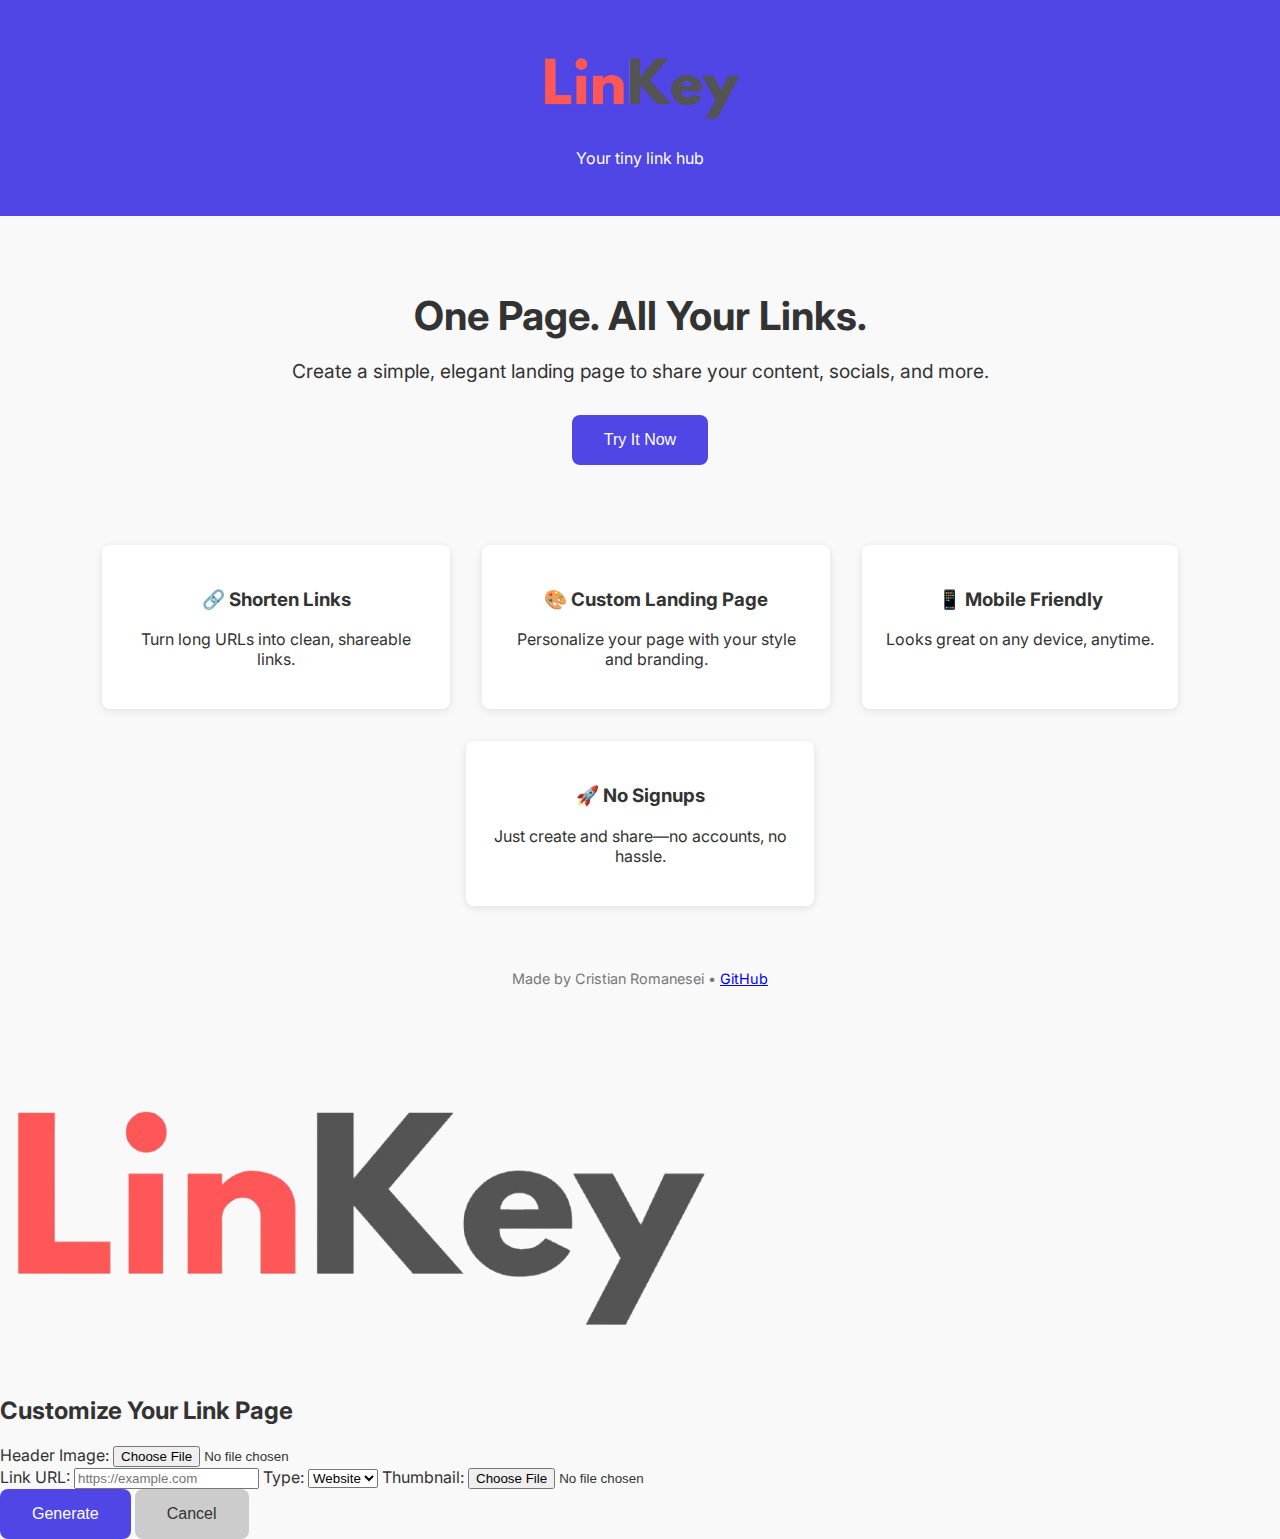
<file: index.html>
<!DOCTYPE html>
<html lang="en">
<head>
  <meta charset="UTF-8" />
  <meta name="viewport" content="width=device-width, initial-scale=1.0" />
  <title>LinKey</title>
  <link href="https://fonts.googleapis.com/css2?family=Inter:wght@400;700&display=swap" rel="stylesheet">
  <link rel="stylesheet" href="style.css" />
</head>
<body>
  <header>
    <img src="assets/linkey-logo.png" alt="LinKey logo" class="logo" />
    <p>Your tiny link hub</p>
  </header>

  <section class="hero">
    <h1>One Page. All Your Links.</h1>
    <p>Create a simple, elegant landing page to share your content, socials, and more.</p>
    <button class="cta-button">Try It Now</button>
  </section>

  <section class="features">
    <div class="feature">
      <h3>🔗 Shorten Links</h3>
      <p>Turn long URLs into clean, shareable links.</p>
    </div>
    <div class="feature">
      <h3>🎨 Custom Landing Page</h3>
      <p>Personalize your page with your style and branding.</p>
    </div>
    <div class="feature">
      <h3>📱 Mobile Friendly</h3>
      <p>Looks great on any device, anytime.</p>
    </div>
    <div class="feature">
      <h3>🚀 No Signups</h3>
      <p>Just create and share—no accounts, no hassle.</p>
    </div>
  </section>

  <footer>
    Made by Cristian Romanesei • <a href="https://github.com/romaneseicristian">GitHub</a>
  </footer>
<!--   This is the custom modal, will show only on callll -->
  <div id="linkModal" class="modal hidden">
  <div class="modal-content">
    <img src="assets/linkey-logo.png" alt="LinKey Logo" class="modal-logo" />
    <h2>Customize Your Link Page</h2>

    <label>Header Image:</label>
    <input type="file" id="headerImage" accept="image/*" />

    <div class="link-inputs">
      <!-- Repeat this block 3 times -->
      <div class="link-block">
        <label>Link URL:</label>
        <input type="text" class="link-url" placeholder="https://example.com" />

        <label>Type:</label>
        <select class="link-type">
          <option value="website">Website</option>
          <option value="social">Social</option>
        </select>

        <label>Thumbnail:</label>
        <input type="file" class="link-thumbnail" accept="image/*" />
      </div>
    </div>

    <button id="generateBtn" class="cta-button">Generate</button>
    <button id="closeModal" class="cta-button" style="background:#ccc; color:#333;">Cancel</button>
  </div>
</div>
<script src="script.js"></script>
</body>
</html>
</file>
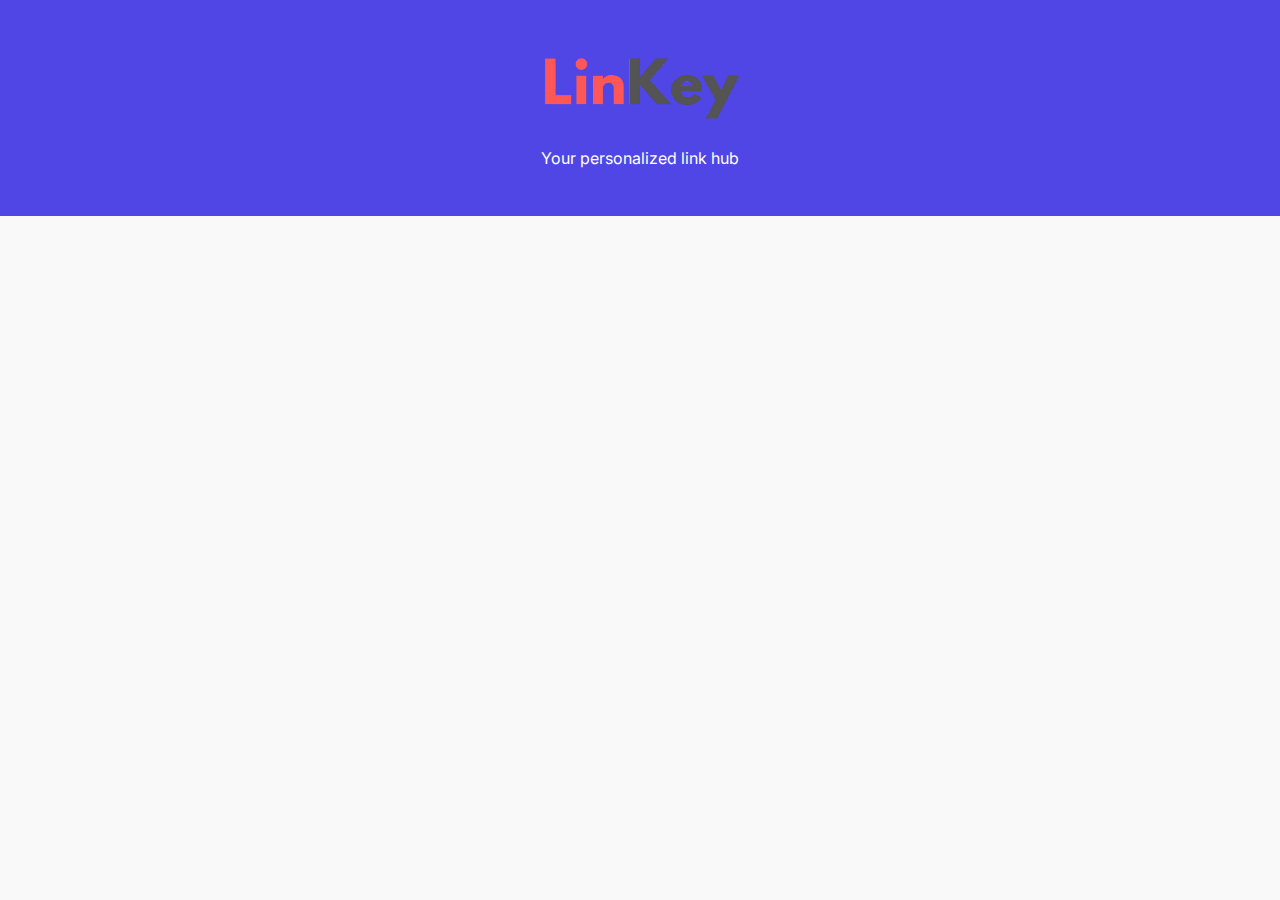
<file: preview.html>
<!DOCTYPE html>
<html lang="en">
<head>
  <meta charset="UTF-8" />
  <meta name="viewport" content="width=device-width, initial-scale=1.0" />
  <title>Your LinKey Landing Page</title>
  <link href="https://fonts.googleapis.com/css2?family=Inter:wght@400;700&display=swap" rel="stylesheet">
  <link rel="stylesheet" href="style.css" />
</head>
<body>
  <div class="container">
  <header>
    <img src="assets/linkey-logo.png" alt="LinKey logo" class="logo" />
    <p>Your personalized link hub</p>
  </header>

  <section id="previewContent" class="preview-section">
    <!-- Content will be injected here -->
  </section>

  <script src="preview.js"></script>
  </div>
</body>
</html>
</file>
<file: style.css>
body {
  font-family: 'Inter', sans-serif;
  margin: 0;
  padding: 0;
  background: #f9f9f9;
  color: #333;
}
.logo {
  max-width: 200px;
  margin: 0 auto;
  display: block;
}

header {
  background: #4f46e5;
  color: white;
  padding: 2rem;
  text-align: center;
}

.hero {
  padding: 3rem 1rem;
  text-align: center;
}

.hero h1 {
  font-size: 2.5rem;
  margin-bottom: 1rem;
}

.hero p {
  font-size: 1.2rem;
  margin-bottom: 2rem;
}

.cta-button {
  background: #4f46e5;
  color: white;
  padding: 1rem 2rem;
  border: none;
  border-radius: 8px;
  font-size: 1rem;
  cursor: pointer;
}

.features {
  display: flex;
  flex-wrap: wrap;
  justify-content: center;
  gap: 2rem;
  padding: 2rem;
}

.feature {
  background: white;
  padding: 1.5rem;
  border-radius: 8px;
  box-shadow: 0 2px 8px rgba(0,0,0,0.1);
  max-width: 300px;
  text-align: center;
}

footer {
  text-align: center;
  padding: 2rem;
  font-size: 0.9rem;
  color: #777;
}
</file>
